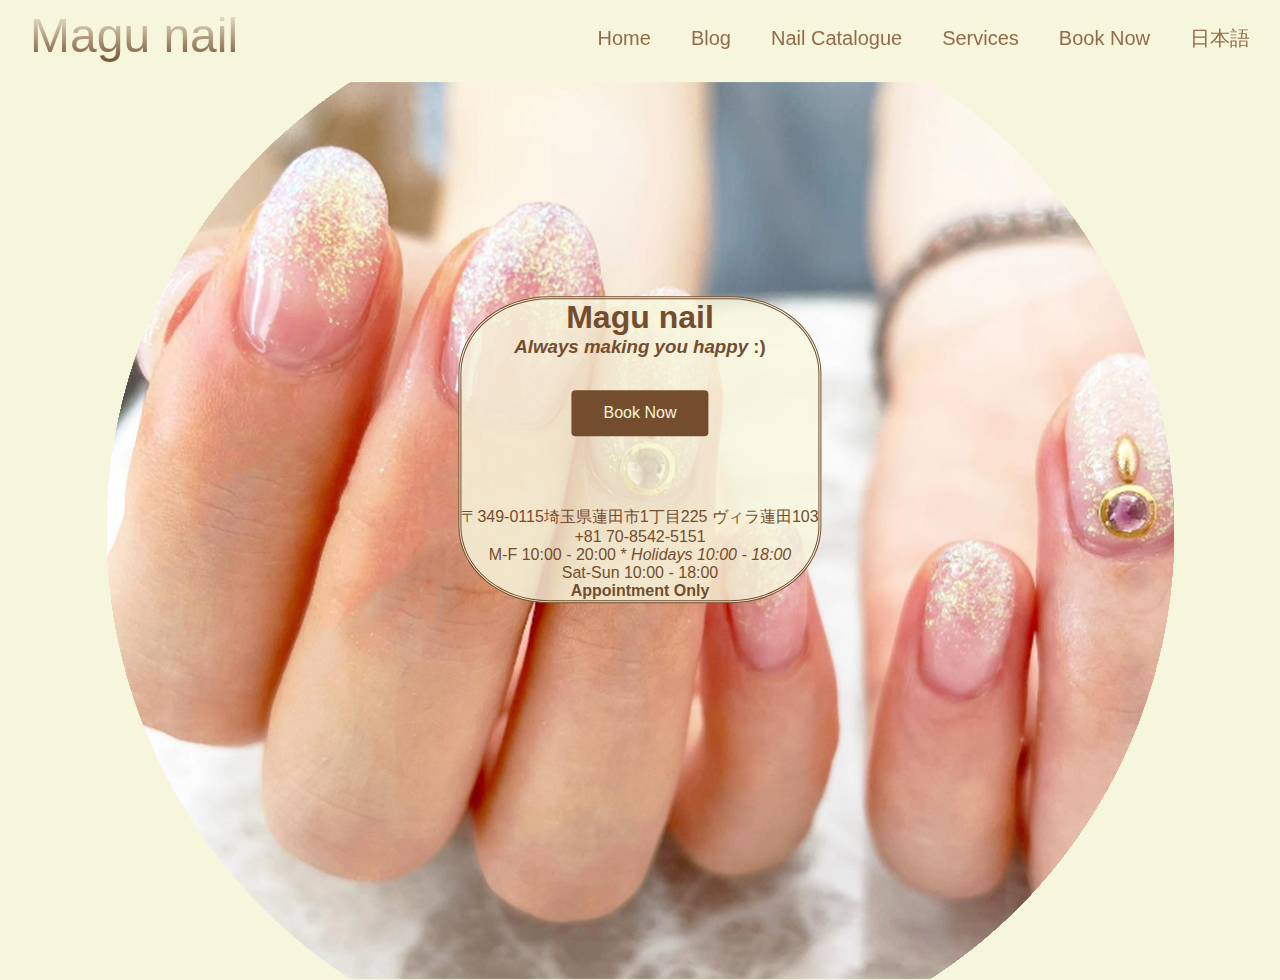
<file: index.html>
<!DOCTYPE html>
<html lang="en">
<head>
    <meta charset="UTF-8">
    <meta http-equiv="X-UA-Compatible" content="IE=edge">
    <meta name="viewport" content="width=device-width, initial-scale=1.0">
    <title>Magu nail</title>
    <link rel="stylesheet" href="styles.css" />
</head>
<body>
        <!-- Start Navbar -->
        <nav class="navbar">
            <div class="navbar__container">
                <a href="#home" id="navbar__logo">Magu nail</a>
                <div class="navbar__toggle" id="mobile-menu">
                    <span class="bar"></span>
                    <span class="bar"></span>
                    <span class="bar"></span>
                </div>
                <ul class="navbar__menu">
                    <li class="navbar__item">
                        <a href="index.html" class="navbar__links" id="home-page">Home</a>
                    </li>
                    <li class="navbar__item">
                        <a href="Blog.html" class="navbar__links" id="blog">Blog</a>
                    </li>
                    <li class="navbar__item">
                        <a href="Nail Catalogue.html" class="navbar__links" id="cat">Nail Catalogue</a>
                    </li>
                    <li class="navbar__item">
                        <a href="Services.html" class="navbar__links" id="services">Services</a>
                    </li>
                    <li class="navbar__item">
                        <a href="https://beauty.hotpepper.jp/CSP/kr/reserve/?storeId=H000547456" target="_blank" class="navbar__links" id="book-now">Book Now</a>
                    </li>
                    <li class="navbar__item">
                        <a href="/" class="navbar__links">日本語</a>
                    </li>
                </ul>
            </div>
        </nav>
        <!-- End of Nav -->

    <!-- Hero Section -->
    <div class="main">
        <div class="main__container">
            <div class="main__content">
                <h1>Magu nail</h1>
                <h3><i>Always making you happy</i> :)</h3>
                <button class="main__btn"><a href="https://beauty.hotpepper.jp/CSP/kr/reserve/?storeId=H000547456" target="_blank">Book Now</a></button>
                <p class="info">〒349-0115埼玉県蓮田市1丁目225 ヴィラ蓮田103<br />
                    +81 70-8542-5151 <br />
                    M-F 10:00 - 20:00 * <i>Holidays 10:00 - 18:00</i><br />
                    Sat-Sun 10:00 - 18:00 <br />
                <strong>Appointment Only</strong></p>
            </div>
            
            <div class="main__img--container">
                
            </div> 
            
        </div>
       
    </div>
    <script src="app.js"></script>
</body>
</html>
</file>
<file: styles.css>
*, *::before, *::after { box-sizing: inherit; }

* {
    margin: 0;
    padding: 0;
    font-family: 'Gill Sans', 'Gill Sans MT', Calibri, 'Trebuchet MS', sans-serif;
    scroll-behavior: smooth;
}

html {
    box-sizing: border-box;
}

body {
    background: #F6F6DD;
    color: #956A4A;
}

.navbar {
    background-color: #F6F6DD;
    color: #956A4A;
    height: 80px;
    padding: 0;
    display: flex;
    justify-content: center;
    align-items: center;
    font-size: 1.2rem;
    position: sticky;
    top: 0;
    z-index: 999;
}

.navbar__container {
    display: flex;
    justify-content: space-between;
    height: 80px;
    width: 100%;
    max-width: 1300px;
    margin: 0 auto;
    padding: 0 50px;
    z-index: 1;
}

#navbar__logo {
    background-color: #956A4A;
    background-image: linear-gradient(to top, #744d2e 0%, #F6F6DD 100%);
    background-size: 100%;
    -webkit-background-clip: text;
    -moz-background-clip: text;
    -webkit-text-fill-color: transparent;
    -moz-text-fill-color: transparent;
    display: flex;
    align-items: center;
    text-decoration: none;
    font-size: 3rem;
    position: absolute;
    left: 30px;
    top: 8px;
}

.navbar__menu {
    display: flex;
    align-items: center;
    list-style: none;
    text-align: center;
    position: absolute;
    right: 10px;
    top: -2px;
}

.navbar__item {
    height: 80px;
}

.navbar__links {
    color: #956A4A;
    display: flex;
    align-items: center;
    justify-content: center;
    text-decoration: none;
    padding: 0 20px;
    height: 100%;
    width: 100%;
    font-size: 20px;
}

.navbar__links:hover {
    background: #956A4A;
    background-color: #956A4A;
    background-image: linear-gradient(to top, #744d2e 0%, #F6F6DD 100%);
    color: #F6F6DD;
    border-color: #F6F6DD;
    transition: all 0.25s ease;
}

@media screen and (max-width: 960px) {
    .navbar__container{
        display: grid;
        justify-content: space-between;
        min-height: 80px;
        z-index: 1;
        max-width: 100%;
        padding: 0;
    }

    
    .navbar__menu {
        display: grid;
        grid-template-columns: auto;
        margin: 0;
        width: 100%;
        position: absolute;
        top: -1000px;
        opacity: 0;
        transition: all 0.5 ease;
        height: 50vh;
        z-index: -1;
        padding: 0;
    }

    .navbar__menu.active {
        top: 100%;
        left: 15%;
        opacity: 0.95;
        transition: all 0.4s ease;
        z-index: 99;
        max-width: 85%;
        font-size: 1.6rem;
        padding: 0;
    }

    .logo {
        padding-left: 0px;
        padding-top: 20px;
        min-width: 33%;
        max-width: 33%;
    }

/* This make and controls hamburger menu*/
    .navbar__toggle .bar {
        width: 25px;
        height: 3px;
        margin: 5px auto;
        transition: all 0.3s ease-in-out;
        background: #956A4A;
    }

    .navbar__item {
        width: 100%
    }

    .navbar__links {
        text-align: left;
        padding: 2rem;
        width: 75%;
        height: 200%;
        display: table;
        background: #956A4A;
        color: #F6F6DD;
        position: sticky;
        left: 280px;
    }

    .navbar__links:hover {
        background-image: none;
    }

    #mobile-menu {
        position: absolute;
        top: 20%;
        right: 5%;
        transform: translate(5%, 20%);
    }

    .navbar__toggle .bar {
        display: block;
        cursor: pointer;
    }

    #mobile-menu.is-active .bar:nth-child(2) {
        opacity: 0;
    }

    #mobile-menu.is-active .bar:nth-child(1) {
        transform: translateY(8px) rotate(45deg);
    }

    #mobile-menu.is-active .bar:nth-child(3) {
        transform: translateY(-8px) rotate(-45deg);
    }
}

/* Hero Section CSS */


.main__content {
    border: #744d2e;
    border-style: double;
    border-radius: 25%;
    position: absolute;
    top: 50%;
    left: 50%;
    transform: translate(-50%, -50%);
    overflow: hidden;
    text-align: center;
    color: #744d2e;
    font-weight: 700;
    z-index: 1;
    background: #f6f6ddd2;
}

.main__img--container {
    height: 100vh;
    background-image: url(img/nailheader.PNG);
    background-repeat: no-repeat;
    background-position: center center;
}

.main__btn {
    font-size: 1rem;
    background-color: #744d2e;
    padding: 14px 32px;
    border: none;
    border-radius: 4px;
    color: #F6F6DD;
    margin-top: 2rem;
    position: relative;
    transition: all 0.35s;
    outline: none;
}

.main__btn a {
    position: relative;
    z-index: 2;
    color: #F6F6DD;
    text-decoration: none;
}

.info {
    margin-top: 20%;
    white-space: nowrap;
    font-family: 'Gill Sans', 'Gill Sans MT', Calibri, 'Trebuchet MS', sans-serif;
    font-size: 16px;
    font-weight: 500;
}
</file>
